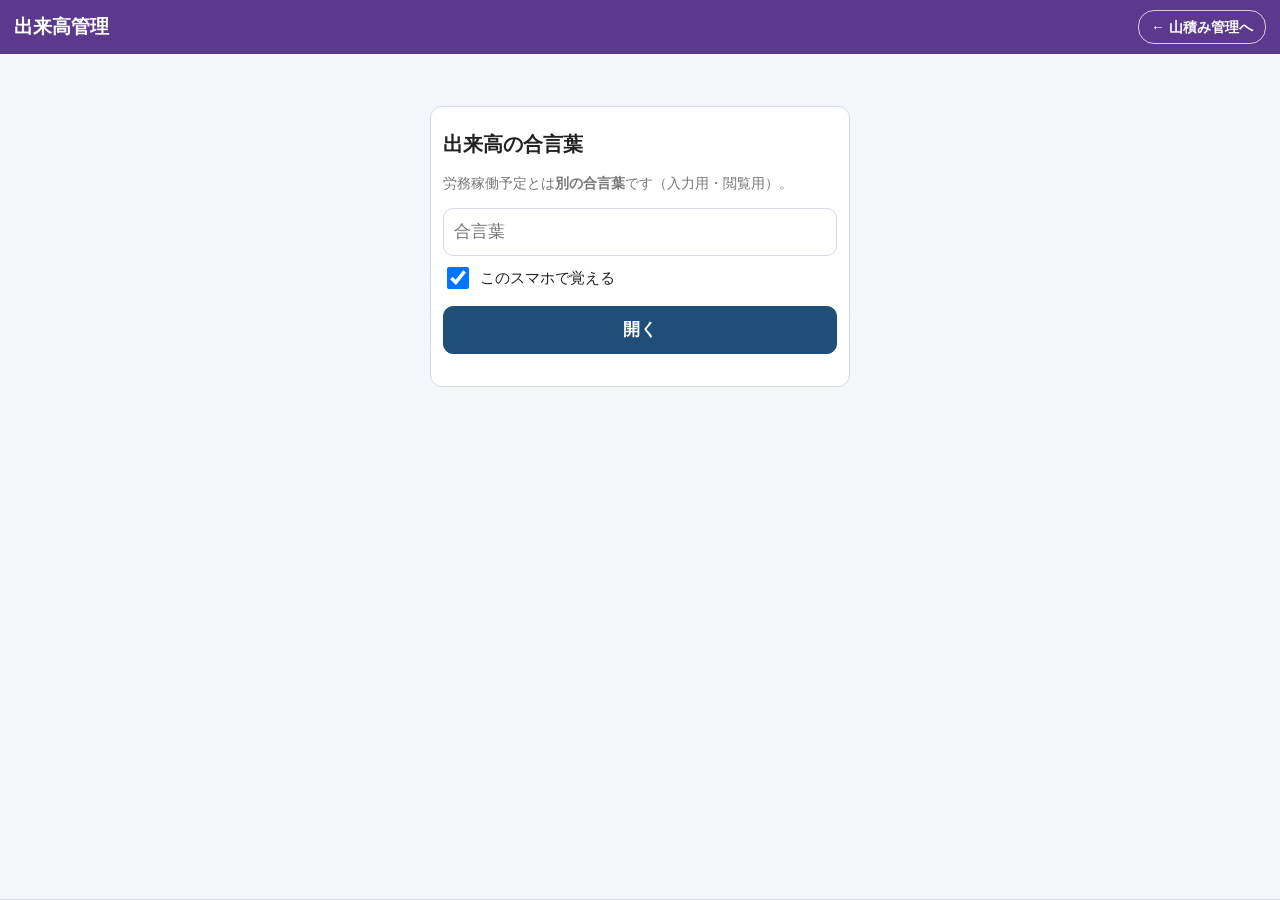
<file: dekidaka.html>
<!doctype html>
<html lang="ja">
<head>
<meta charset="utf-8">
<meta name="viewport" content="width=device-width, initial-scale=1, viewport-fit=cover">
<meta name="robots" content="noindex, nofollow">
<meta name="referrer" content="no-referrer">
<meta name="theme-color" content="#5b3a8e">
<title>出来高管理</title>
<link rel="stylesheet" href="style.css">
</head>
<body class="dk">
<header id="top"><div id="title">出来高管理</div><a id="toRoumu" class="applink" href="./" title="山積み管理（労務稼働予定）にもどる">← 山積み管理へ</a><div id="status"></div></header>
<main id="main"><p class="center">読み込み中…</p></main>
<nav id="nav" hidden></nav>
<div id="sheet" hidden></div>
<script type="module" src="dekidaka.js"></script>
</body>
</html>
</file>
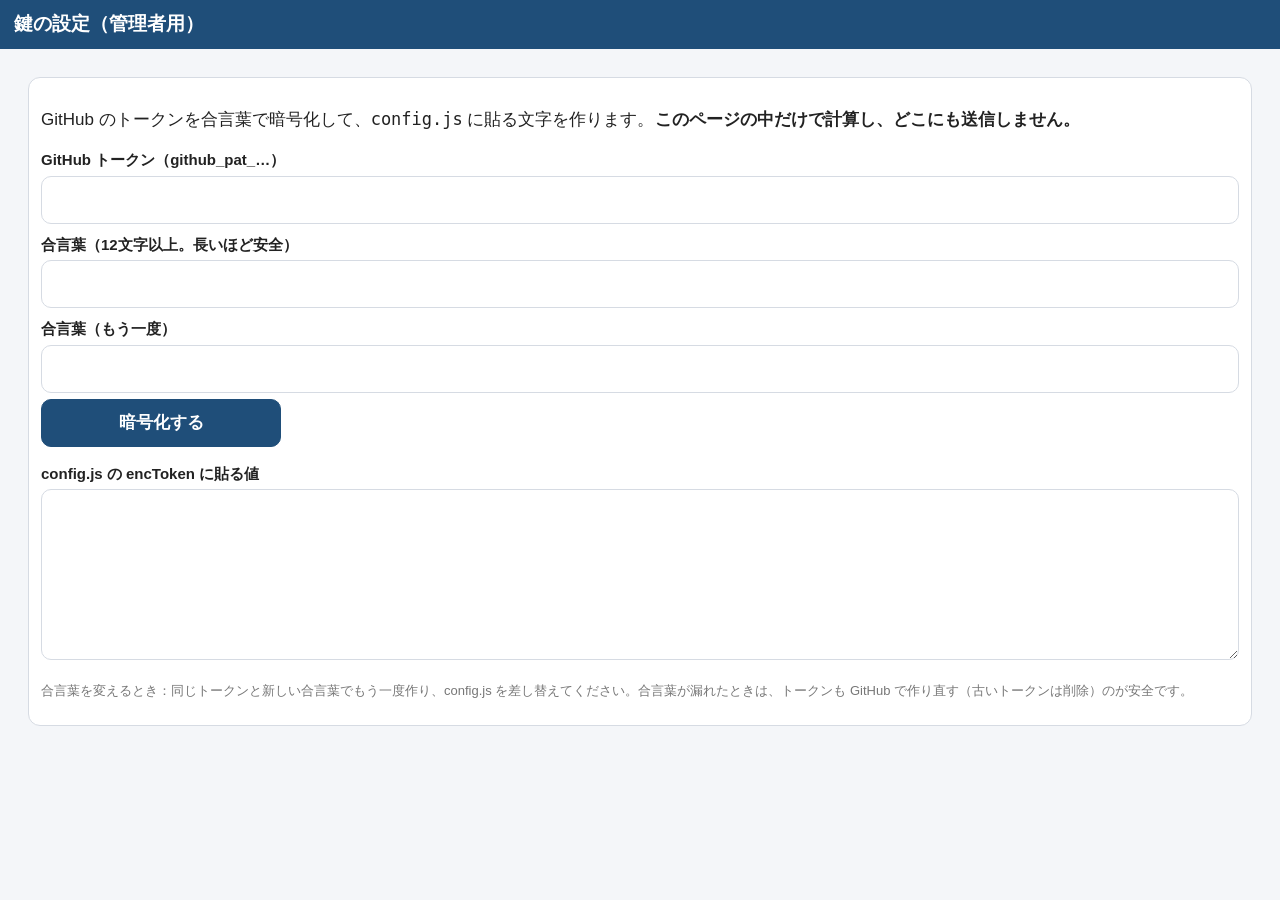
<file: setup.html>
<!doctype html><html lang="ja"><head><meta charset="utf-8"><meta name="viewport" content="width=device-width,initial-scale=1"><meta name="robots" content="noindex">
<title>鍵の設定（管理者用）</title><link rel="stylesheet" href="style.css"></head><body>
<header><div id="title">鍵の設定（管理者用）</div></header><main>
<div class="card"><p>GitHub のトークンを合言葉で暗号化して、<code>config.js</code> に貼る文字を作ります。<b>このページの中だけで計算し、どこにも送信しません。</b></p>
<label class="f">GitHub トークン（github_pat_…）</label><input id="tok" type="password" autocomplete="off">
<label class="f">合言葉（12文字以上。長いほど安全）</label><input id="p1" type="password" autocomplete="new-password">
<label class="f">合言葉（もう一度）</label><input id="p2" type="password" autocomplete="new-password">
<button class="primary wide" id="mk">暗号化する</button>
<label class="f">config.js の encToken に貼る値</label><textarea id="out" rows="6" readonly></textarea>
<p class="muted small">合言葉を変えるとき：同じトークンと新しい合言葉でもう一度作り、config.js を差し替えてください。合言葉が漏れたときは、トークンも GitHub で作り直す（古いトークンは削除）のが安全です。</p></div>
</main>
<script type="module">
import { encryptSecret, decryptSecret } from './crypto.js';
const $ = s => document.querySelector(s);
$('#mk').onclick = async () => {
  const t = $('#tok').value.trim(), a = $('#p1').value.trim(), b = $('#p2').value.trim();
  if (!t.startsWith('github_pat_')) return alert('github_pat_ で始まるトークンを入れてください');
  if (a.length < 12) return alert('合言葉は12文字以上にしてください'); if (a !== b) return alert('合言葉が一致しません');
  $('#out').value = '計算中…'; const blob = await encryptSecret(t, a);
  if ((await decryptSecret(blob, a)) !== t) return alert('検証失敗');
  $('#out').value = JSON.stringify(blob); $('#tok').value = '';
};
</script></body></html>
</file>
<file: style.css>
:root{--blue:#1f4e79;--doko:#D55E00;--tobi:#0072B2;--tobi-bg:#e7f3fa;--doko-bg:#fdf0e4;--bg:#f4f6f9;--line:#d6dbe3;--off:#e9ecef;--edit:#fff3cd}
*{box-sizing:border-box}html,body{margin:0;background:var(--bg);font:17px/1.5 -apple-system,"Hiragino Sans","Noto Sans JP","Yu Gothic",sans-serif;color:#222;-webkit-text-size-adjust:100%}
header{position:sticky;top:0;z-index:5;background:var(--blue);color:#fff;display:flex;align-items:center;justify-content:space-between;padding:10px 14px;padding-top:max(10px,env(safe-area-inset-top))}
#title{font-weight:700;font-size:19px}#status{font-size:14px;background:rgba(255,255,255,.15);padding:4px 10px;border-radius:14px}
#status.err{background:#c62828}#status.pend{background:#e69500}
main{padding:12px 12px 96px;max-width:900px;margin:0 auto}
nav{position:fixed;bottom:0;left:0;right:0;display:flex;background:#fff;border-top:1px solid var(--line);padding-bottom:env(safe-area-inset-bottom);z-index:5}
nav a{flex:1;text-align:center;color:#555;text-decoration:none;font-size:13px;padding:6px 0 8px;min-height:58px}
nav a span{display:block;font-size:22px}
@media (max-width:899px){nav a{font-size:11.5px;letter-spacing:-.4px;padding-left:1px;padding-right:1px;white-space:nowrap;overflow:hidden}}nav a.on{color:var(--blue);font-weight:700;background:#e8f0fa}
h2{font-size:20px;margin:10px 0}h3{font-size:17px;margin:16px 0 6px;color:var(--blue)}
.center{text-align:center}.muted{color:#777;font-size:14px}.small{font-size:13px}
button,.btn{font:inherit;min-height:48px;padding:8px 16px;border-radius:10px;border:1px solid var(--line);background:#fff;color:#222;cursor:pointer;touch-action:manipulation}
button.primary,.btn.primary{background:var(--blue);color:#fff;border-color:var(--blue);font-weight:700}
button.danger{background:#fff;color:#c62828;border-color:#c62828}
button.wide{width:100%;margin:6px 0}
button:active{filter:brightness(.9)}
button:disabled,.btn:disabled{opacity:.4;cursor:default;pointer-events:none}
.tabs{display:flex;gap:6px;margin:8px 0;overflow-x:auto}.tabs button{flex:1 0 auto;min-width:72px}
.tabs button.on{background:var(--blue);color:#fff;border-color:var(--blue);font-weight:700}
.tabs.doko button.on{background:var(--doko);border-color:var(--doko)}.tabs.tobi button.on{background:var(--tobi);border-color:var(--tobi)}
.card{background:#fff;border:1px solid var(--line);border-radius:12px;padding:12px;margin:8px 0}
.site{display:flex;gap:10px;align-items:center;cursor:pointer}
.kb{display:inline-flex;align-items:center;justify-content:center;min-width:38px;height:38px;border-radius:8px;font-weight:700;color:#fff;background:#888;flex:none}
.kb.入{background:#2e7d32}.kb.現{background:#1565c0}.kb.指{background:#6a1b9a}.kb.計{background:#ef6c00}.kb.営{background:#00838f}.kb.応{background:#795548}.kb.竣{background:#9e9e9e}
.site .nm{font-weight:700}.site .meta{font-size:13px;color:#666}.site .now{margin-left:auto;text-align:right;font-size:13px;color:#555;flex:none}.site .now b{display:block;font-size:20px;color:#222}
.row{display:flex;align-items:center;gap:8px;padding:8px 0;border-bottom:1px solid var(--line)}
.row .lbl{width:64px;font-weight:700}.row .info{flex:1;font-size:13px;color:#666}
.stepper{display:flex;align-items:center;gap:6px}.stepper button{width:52px;font-size:24px;padding:0}
.stepper .val{min-width:64px;text-align:center;font-size:22px;font-weight:700;border:1px solid var(--line);border-radius:10px;padding:6px 4px;background:#fff}
.badge{display:inline-block;font-size:12px;padding:1px 6px;border-radius:6px;background:var(--edit);border:1px solid #e0c060;color:#7a5b00}
.grid-wrap{overflow:auto;max-height:70vh;border:1px solid var(--line);border-radius:10px;background:#fff}
table.grid{border-collapse:separate;border-spacing:0;font-size:14px}
table.grid th,table.grid td{border-bottom:1px solid var(--line);border-right:1px solid var(--line);padding:6px 6px;text-align:right;white-space:nowrap;min-width:52px;height:44px}
table.grid th{background:#eef2f7;position:sticky;top:0;z-index:2}
table.grid .nm{position:sticky;left:0;background:#fff;text-align:left;min-width:150px;max-width:180px;overflow:hidden;text-overflow:ellipsis;z-index:1}
table.grid th.nm{z-index:3;background:#eef2f7}
table.grid td.c{cursor:pointer}table.grid td.d{background:#f3f8ff}table.grid td.e{background:var(--edit)}
table.grid tr.tot td{background:#eef2f7;font-weight:700}table.grid tr.tot td.nm{background:#e3e9f1}
table.grid tr.neg td.v{color:#c62828}
.cal{display:grid;grid-template-columns:repeat(7,1fr);gap:4px}
.cal .h{text-align:center;font-size:13px;color:#666}.cal .h.sun{color:#c62828}.cal .h.sat{color:#1565c0}
.cal .d{min-height:62px;border:1px solid var(--line);border-radius:8px;background:#fff;padding:2px 3px;text-align:center;cursor:pointer;display:flex;flex-direction:column;justify-content:space-between}
.cal .d .n{font-size:13px;text-align:left}.cal .d .v{font-size:20px;font-weight:700}.cal .d .r{font-size:10px;color:#c62828;line-height:1.1}
.cal .d.off{background:var(--off)}.cal .d.off .v{color:#999}
.cal .d.sel{outline:3px solid var(--blue);outline-offset:-2px}.cal .d.inr{background:#dbe9fb}
.cal .d.ovr{border:2px dashed #e69500}.cal .d.empty{visibility:hidden}
.panel{position:sticky;bottom:66px;background:#fff;border:1px solid var(--line);border-radius:12px;padding:10px;margin-top:10px;box-shadow:0 -2px 8px rgba(0,0,0,.08)}
.flex{display:flex;gap:8px;align-items:center;flex-wrap:wrap}.flex>*{flex:1}
label.f{display:block;margin:10px 0 4px;font-weight:700;font-size:15px}
input[type=text],input[type=number],input[type=password],select,textarea{font:inherit;width:100%;min-height:48px;padding:8px 10px;border:1px solid var(--line);border-radius:10px;background:#fff}
.chips{display:flex;flex-wrap:wrap;gap:6px}.chips button{min-width:52px}.chips button.on{background:var(--blue);color:#fff}
.chart{width:100%;height:auto;background:#fff;border:1px solid var(--line);border-radius:10px}
#sheet{position:fixed;inset:0;background:rgba(0,0,0,.4);z-index:20;display:flex;align-items:flex-end}
#sheet[hidden]{display:none}
#sheet .box{background:#fff;width:100%;max-width:600px;margin:0 auto;border-radius:16px 16px 0 0;padding:16px;padding-bottom:max(16px,env(safe-area-inset-bottom))}
#sheet .big{display:flex;align-items:center;gap:10px;justify-content:center;margin:12px 0}
#sheet .big button{width:72px;height:64px;font-size:30px}#sheet .big input{width:120px;text-align:center;font-size:28px;font-weight:700}
.login{max-width:420px;margin:40px auto}
.legend{display:flex;gap:12px;flex-wrap:wrap;font-size:13px;margin:6px 0}.legend i{display:inline-block;width:14px;height:14px;border-radius:3px;vertical-align:-2px;margin-right:4px}
.badge.done{background:#e0e0e0;border-color:#9e9e9e;color:#424242;margin-left:6px}
button.toggle{text-align:left;margin:4px 0 8px}button.toggle.on{background:#e8f0fa;border-color:var(--blue);color:var(--blue);font-weight:700}
.badge.div{margin-left:6px;background:#eef2f7;border-color:#9fb3cc;color:#1f4e79}.badge.div.d2{background:#fdf0e6;border-color:#e0a070;color:#8a4a10}
.chips.big2 button{flex:1;min-height:56px;font-size:18px;font-weight:700}
.gpick{display:grid;grid-template-columns:1fr 1fr;gap:6px;margin:6px 0}.gpick button{text-align:left;min-height:52px}.gpick button.on{background:#e8f0fa;border-color:var(--blue);font-weight:700}
.gpick button i{display:inline-block;width:14px;height:14px;border-radius:3px;margin-right:6px;vertical-align:-2px}.gpick button[data-a=gall]{grid-column:1/3;text-align:center}
.chart-scroll{overflow-x:auto;-webkit-overflow-scrolling:touch;border-radius:10px}
table.grid .fyb{border-left:2px solid #555}i.sw{display:inline-block;width:12px;height:12px;border-radius:3px;margin-right:4px;vertical-align:-1px}
.cal .d.offwork{background:#ffe0b2;border-color:#e69500}.cal .d.offwork .v{color:#8a4a10}
.cal .d.msel{background:#cfe3ff;outline:3px solid var(--blue);outline-offset:-2px}
.panel.multi{position:static;box-shadow:none}
.panel.multi .applybar{position:sticky;bottom:66px;background:#fff;padding:4px 0;border-top:1px solid var(--line)}
.wkpick{display:grid;grid-template-columns:repeat(7,1fr);gap:4px;margin:6px 0}.wkpick button{min-height:48px;padding:0;font-weight:700}
.wkpick button.sun{color:#c62828}.wkpick button.sat{color:#1565c0}.wkpick button.on{background:var(--blue);color:#fff;border-color:var(--blue)}
.qk button{min-height:44px;padding:4px 6px;font-size:15px}.prd select{min-height:44px}
.week{display:grid;grid-template-columns:repeat(7,1fr);gap:4px}.week button{min-height:58px;padding:2px;display:flex;flex-direction:column;align-items:center;justify-content:center;line-height:1.2}
.week button small{font-size:10px;color:#666}.week button.off{background:var(--off);border-color:#999}.week button.off small{color:#c62828;font-weight:700}
.week button.work{background:#ffe0b2;border-color:#e69500}.week button.work small{color:#8a4a10;font-weight:700}
.warn{color:#b45309}.card.warn{background:#fff8e6;border-color:#f0c36d}
.card.sales b.yen{display:block;font-size:24px;color:#1f4e79}.fytot{display:flex;flex-wrap:wrap;gap:4px 12px;font-size:14px;margin-top:6px}
/* ---- 出来高 ---- */
body.dk header{background:#5b3a8e}
body.dk main{max-width:1200px}
#status .role{display:inline-block;font-size:12px;font-weight:700;padding:0 6px;border-radius:8px;background:#fff;color:#5b3a8e;margin-right:4px}
#status .role.input{color:#2e7d32}
.warn{color:#c62828;font-weight:700}.neg{color:#c62828}
label.chk{display:flex;align-items:center;gap:8px;margin:8px 0;font-size:15px}label.chk input{width:22px;height:22px}
.steps{font-size:14px;color:#666;margin:6px 0 10px}.steps b{color:#5b3a8e}
button.pick{display:flex;align-items:center;gap:10px;text-align:left;min-height:64px}
button.pick .no,.site .no{display:inline-flex;align-items:center;justify-content:center;min-width:34px;height:34px;border-radius:17px;background:#ede7f6;color:#5b3a8e;font-weight:700;flex:none}
button.pick .t{flex:1;display:flex;flex-direction:column}button.pick small{color:#666;font-size:13px}.arrow{font-size:26px;color:#999;margin-left:auto}
.big-name{font-size:22px;font-weight:700}
button.link{border:0;background:none;color:#1565c0;padding:4px 0;min-height:32px;text-decoration:underline}
.monthpick{display:flex;gap:6px;margin-top:6px}.monthpick button{flex:1;min-height:44px}#ym{font-size:18px;font-weight:700}
#amount,#ninku{font-size:24px;font-weight:700;text-align:right}
.cur{font-size:13px;color:#555;margin-top:4px}
button.big{min-height:60px;font-size:20px}
table.kv{border-collapse:collapse;width:100%;margin:8px 0}table.kv th,table.kv td{border-bottom:1px solid var(--line);padding:8px 6px;text-align:left;vertical-align:top}
table.kv td{text-align:right;font-variant-numeric:tabular-nums}table.kv th{color:#555;font-weight:600;white-space:nowrap}
table.kv tr.tot th,table.kv tr.tot td{background:#f3eff9;font-weight:700}
#sheet table.kv td{font-size:18px;font-weight:700}
#sheet .flex{display:flex;gap:8px}#sheet .flex button{flex:1}
.card.ok{border-color:#2e7d32;background:#f1f8e9}.card.ok h2{color:#2e7d32}
.card.sent table.kv{margin:2px 0}.card.sent td,.card.sent th{padding:3px 6px;font-size:14px}
table.grid.dk td{font-variant-numeric:tabular-nums}table.grid.dk td.l,table.grid.dk th.l{text-align:left;white-space:normal;min-width:120px}
table.grid.dk tr.click{cursor:pointer}table.grid.dk td.e{background:#e3f2fd}
table.grid.dk td.good{color:#2e7d32;font-weight:700}table.grid.dk td.mid{color:#ef6c00;font-weight:700}table.grid.dk td.bad{color:#c62828;font-weight:700}
.tabs.wrap{flex-wrap:wrap}.tabs.wrap button{flex:1 1 auto}
button.toggle{min-height:40px;font-size:14px;margin:4px 0}button.toggle.on{background:#ede7f6;border-color:#5b3a8e}
.sumsec h3{margin-top:0}table.kv.sum th:first-child{width:6.5em}
.kpis{display:flex;gap:8px;flex-wrap:wrap;margin-top:6px}.kpis>div{flex:1 1 30%;min-width:100px;background:#f7f5fb;border-radius:10px;padding:8px;text-align:center;display:flex;flex-direction:column}
.kpis b{font-size:22px}.kpis b.mark{font-size:30px;color:#5b3a8e}.kpis small{color:#666;font-size:12px}
@media (min-width:900px){.sumgrid{display:grid;grid-template-columns:1fr 1fr;gap:0 12px}.sumgrid .card{margin:8px 0}}
.sitebar{display:flex;align-items:center;justify-content:space-between;gap:8px;background:#ede7f6;border-radius:10px;padding:6px 10px;margin:4px 0 8px;font-size:15px}.sitebar .sn{min-width:0;overflow:hidden;text-overflow:ellipsis}.sitebar button.link{flex:none;font-size:14px}
.sitecard{align-items:flex-start}.sitecard .nm{font-size:17px}.kv2{display:flex;flex-wrap:wrap;gap:2px 14px;font-size:14px;margin-top:4px}.kv2 b{font-size:18px}
.bl{display:flex;flex-wrap:wrap;gap:2px 12px;font-size:13px;color:#444;border-top:1px dashed var(--line);margin-top:6px;padding-top:4px}.bl .bn{font-weight:700;color:#5b3a8e;flex-basis:100%}.bl b{font-size:15px}.bl b.good{color:#2e7d32}.bl b.mid{color:#ef6c00}.bl b.bad{color:#c62828}
.card.company{border-color:#5b3a8e;background:#faf8fd}.card.company h3{margin:0 0 4px}
@media (min-width:900px){.sitegrid{display:grid;grid-template-columns:1fr 1fr;gap:0 12px}.sitegrid .card{margin:8px 0}}
@media (min-width:1400px){.sitegrid{grid-template-columns:1fr 1fr 1fr}}

/* ---- 版の比較・推移（青＝増えた・赤＝減った。符号と数字も出すので色だけに頼らない） ---- */
.vpick{display:flex;align-items:flex-end;gap:6px;margin:6px 0}.vpick label{flex:1;font-size:13px;font-weight:700;color:#555}.vpick select{margin-top:2px;font-weight:700}.vpick .arrow{flex:none;font-size:22px;padding-bottom:10px;color:#555}
table.grid.vt td.vd{font-weight:700;font-variant-numeric:tabular-nums}
.vd.up{background:#DCEAF8;color:#0B5CAD;cursor:pointer}.vd.dn{background:#FBE3E0;color:#B3261E;cursor:pointer}
b.vd{display:inline-block;padding:0 6px;border-radius:4px;min-width:30px;text-align:center}
.tup{color:#0B5CAD}.tdn{color:#B3261E}
table.grid.vt td.vnm{white-space:normal;min-width:170px;max-width:230px;font-size:13px;line-height:1.35;height:auto}
.vshift{display:flex;flex-direction:column;font-size:12px;margin-top:2px}.vshift .late{color:#8a4a10}.vshift .early{color:#0B5CAD}
.vshift span::before{content:"⏱ "}
.badge.vnew{background:#DCEAF8;border-color:#0B5CAD;color:#0B5CAD;font-weight:700}.badge.vgone{background:#FBE3E0;border-color:#B3261E;color:#B3261E;font-weight:700}
tr.removed td.vnm{text-decoration:none;color:#666}
.card.vinfo{background:#f7f9fc;font-size:15px;position:sticky;bottom:66px;z-index:4;box-shadow:0 -2px 8px rgba(0,0,0,.1);display:flex;gap:8px;align-items:flex-start}.card.vinfo>div{flex:1}.card.vinfo button{flex:none;min-height:36px;padding:2px 10px}.card.vsum .kv2 b{font-size:17px}
table.grid.vt.day th,table.grid.vt.day td{min-width:40px;padding:4px}table.grid.vt.day th.sun{color:#c62828}table.grid.vt.day th.sat{color:#1565c0}
.vlegend{gap:6px 14px}.vlegend span{display:inline-flex;align-items:center;gap:4px}
.tabs.vmode.doko button.on{background:var(--doko);border-color:var(--doko)}.tabs.vmode.tobi button.on{background:var(--tobi);border-color:var(--tobi)}

/* ---- PC（労務・900px以上）。スマホと出来高の見た目は変えない ---- */
@media (min-width: 900px) {
  body:not(.dk) #topwrap { position: sticky; top: 0; z-index: 7; }
  body:not(.dk) #topwrap header { position: relative; padding: 10px 24px; }
  body:not(.dk) nav {
    position: relative; bottom: auto; left: auto; right: auto;
    border-top: 0; border-bottom: 1px solid var(--line);
    padding: 0 16px; padding-bottom: 0; justify-content: center; gap: 2px;
  }
  body:not(.dk) nav a {
    flex: 0 1 auto; min-width: 108px; min-height: 52px; padding: 6px 18px;
    font-size: 14px; display: flex; align-items: center; justify-content: center; gap: 6px;
  }
  body:not(.dk) nav a span { display: inline; font-size: 18px; }
  body:not(.dk) main { max-width: 1440px; padding: 20px 28px 48px; }
  body:not(.dk) button.wide:not(.toggle) { width: auto; min-width: 240px; }
  body:not(.dk) .sitelist { display: grid; grid-template-columns: 1fr 1fr; gap: 8px; }
  body:not(.dk) .sitelist .card { margin: 0; }
  body:not(.dk) .monthrows { display: grid; grid-template-columns: 1fr 1fr; grid-template-rows: repeat(6, auto); grid-auto-flow: column; gap: 0 28px; }
  body:not(.dk) .setgrid { display: grid; grid-template-columns: 1fr 1fr; gap: 0 16px; align-items: start; }
  body:not(.dk) .cal { max-width: 880px; gap: 6px; margin: 0 auto; }
  body:not(.dk) .cal .d { min-height: 72px; padding: 4px 6px; }
  body:not(.dk) .cal .d .n { font-size: 14px; }
  body:not(.dk) .cal .d .v { font-size: 24px; }
  body:not(.dk) table.grid { font-size: 14px; width: 100%; }
  body:not(.dk) table.grid th, body:not(.dk) table.grid td { min-width: 64px; padding: 6px 8px; }
  body:not(.dk) table.grid .nm { min-width: 220px; max-width: 280px; }
  body:not(.dk) .grid-wrap { max-height: calc(100vh - 240px); }
  body:not(.dk) .panel { bottom: 16px; }
  body:not(.dk) .card.vinfo { bottom: 16px; }
  body:not(.dk) .panel.multi .applybar { bottom: 16px; }
  body:not(.dk) .card.sales b.yen { font-size: 28px; }
  body:not(.dk) .fytot { font-size: 16px; gap: 8px 20px; }
  #sheet { align-items: center; }
  #sheet .box { max-width: 440px; border-radius: 16px; margin: 24px auto; box-shadow: 0 8px 32px rgba(0,0,0,.18); }
}
@media (min-width: 1100px) {
  body:not(.dk) .daylayout { display: grid; grid-template-columns: minmax(0, 1fr) 380px; gap: 20px; align-items: start; }
  body:not(.dk) .daylayout .cal { margin: 0; max-width: none; }
  body:not(.dk) .daylayout .panel { position: sticky; top: 16px; margin-top: 0; box-shadow: 0 2px 8px rgba(0,0,0,.08); }
  body:not(.dk) .daylayout .panel.multi .applybar { position: static; border-top: 0; padding: 0; }
}
@media (min-width: 1500px) {
  body:not(.dk) main { max-width: 1680px; }
  body:not(.dk) .sitelist { grid-template-columns: 1fr 1fr 1fr; }
  body:not(.dk) .cal .d { min-height: 88px; }
}
.card.notice{background:#fff8e6;border-color:#f0c36d}.card.notice h3{margin:0 0 6px;color:#8a5a00}
.nmrow{display:flex;align-items:center;gap:8px;justify-content:space-between}
button.edit{min-height:34px;padding:2px 10px;font-size:14px;border-radius:17px;border:1px solid #5b3a8e;background:#fff;color:#5b3a8e;font-weight:700;flex:none}
.sitebar .sbtn{display:flex;gap:8px;align-items:center;flex:none}
.kv2.sub{font-size:13px;color:#555}
table.grid.dk td.barc{min-width:90px;padding:4px 6px}.bar{display:block;height:12px;border-radius:6px;background:#b39ddb}
.chartcard h3{margin:0 0 6px}svg.chart{width:100%;height:auto;display:block;overflow:visible}
svg.chart .g{stroke:#e3e0ea;stroke-width:1}svg.chart text{font-size:12px;fill:#666}svg.chart .ya{text-anchor:end}svg.chart .ya.r{text-anchor:start}svg.chart .xa{text-anchor:middle}
svg.chart path{fill:none;stroke-width:2.5;stroke-linejoin:round;stroke-linecap:round}svg.chart path.mon{stroke:#5b3a8e}svg.chart path.cum{stroke:#1e88e5;stroke-dasharray:0}
svg.chart .tg{stroke:#888;stroke-width:1.5;stroke-dasharray:6 5}svg.chart .tgl{text-anchor:end;font-size:12px;fill:#555}
svg.chart .pt{stroke:#fff;stroke-width:1.5}svg.chart .pt.good{fill:#2e7d32}svg.chart .pt.bad{fill:#c62828}svg.chart .pt.nt{fill:#5b3a8e}
svg.chart rect.kb{fill:#b39ddb}
.legend{display:flex;flex-wrap:wrap;gap:4px 12px;font-size:12px;color:#555;margin-top:4px}.lg::before{content:'';display:inline-block;width:16px;height:3px;vertical-align:middle;margin-right:4px;background:#5b3a8e}
.lg.cum::before{background:#1e88e5}.lg.tg::before{background:repeating-linear-gradient(90deg,#888 0 5px,transparent 5px 9px)}.lg.good::before,.lg.bad::before{display:none}.lg.good{color:#2e7d32}.lg.bad{color:#c62828}.lg.kbar::before{height:10px;background:#b39ddb}
.trendhead{display:flex;flex-wrap:wrap;gap:2px 14px;font-size:14px;margin-bottom:4px}.trendhead b{font-size:17px}.trendhead b.good{color:#2e7d32}.trendhead b.bad{color:#c62828}.trendhead b.up{color:#2e7d32}.trendhead b.down{color:#c62828}
.minichart{margin-top:8px;border-top:1px dashed var(--line);padding-top:6px}
.bal{display:grid;grid-template-columns:minmax(80px,9em) 1fr;grid-template-areas:"n t" "n l";gap:2px 8px;align-items:center;margin:6px 0;font-size:13px}.bal .bn{grid-area:n;font-weight:700;overflow:hidden;text-overflow:ellipsis;white-space:nowrap}
.bal .track{grid-area:t;display:block;height:14px;border-radius:7px;background:#e8e4f3;overflow:hidden}.bal .used{display:block;height:100%;background:#5b3a8e;border-radius:7px 0 0 7px}.bal .bl{grid-area:l;color:#444}.bal .unset{grid-column:2;color:#b45309;font-weight:700}
.bal.lv-yellow .track{background:#fff3c4}.bal.lv-yellow .used{background:#d39e00}.bal.lv-yellow .bl{color:#8a6500;font-weight:700}
.bal.lv-red .track{background:#ffd6d6}.bal.lv-red .used{background:#c62828}.bal.lv-red .bl,.bal.lv-over .bl{color:#c62828;font-weight:700}.bal.lv-over .track{background:#c62828}.bal.lv-over .used{background:#8e0000}
.bal.mini{grid-template-columns:minmax(70px,8em) 1fr 4.5em;grid-template-areas:"n t l";margin:3px 0;font-size:12px}.bal.mini .track{height:9px}.bal.mini .bl{text-align:right}
.minibal{margin-top:6px}
@media (min-width:900px){.bal{grid-template-columns:12em 1fr 16em;grid-template-areas:"n t l"}.bal .bl{text-align:right}}
@media (min-width:900px){.bal.mini{grid-template-columns:minmax(70px,9em) 1fr 5em}.bal.mini .bl{text-align:right}}

@media(min-width:800px){svg.chart{max-height:320px}}

/* 出来高 → 山積み管理（労務）へもどるリンク（ふつうのリンク。合言葉・データは渡さない） */
body.dk header{flex-wrap:wrap;gap:6px 10px}
body.dk #title{flex:1 1 auto}
a.applink{color:#fff;text-decoration:none;font-size:14px;font-weight:700;border:1.5px solid rgba(255,255,255,.75);border-radius:16px;padding:4px 12px;white-space:nowrap;min-height:34px;display:inline-flex;align-items:center}
a.applink:hover,a.applink:focus-visible{background:rgba(255,255,255,.18)}
body.dk #status:empty{display:none}
body.dk #status{margin-left:auto}

/* ---- 出来高：組み合わせで見る ---- */
.tabs button.combo{border-style:dashed}.tabs button.combo.on{border-style:solid}
.presets{display:flex;flex-wrap:wrap;gap:6px;align-items:center;margin:4px 0 8px}
button.chip{min-height:36px;padding:4px 12px;border-radius:18px;font-size:14px;flex:0 0 auto}button.chip.on{background:#5b3a8e;color:#fff;border-color:#5b3a8e;font-weight:700}
.ctrade{margin:8px 0}.ctrade .ct{font-weight:700;color:#5b3a8e;margin-bottom:4px}
.cgrid{display:grid;grid-template-columns:1fr;gap:6px}
@media (min-width:700px){.cgrid{grid-template-columns:1fr 1fr}}@media (min-width:1100px){.cgrid{grid-template-columns:1fr 1fr 1fr}}
label.cbk{display:flex;gap:10px;align-items:center;border:1.5px solid var(--line);border-radius:10px;padding:8px 10px;background:#fff;min-height:48px;cursor:pointer}
label.cbk.on{border-color:#5b3a8e;background:#f7f5fb}label.cbk input{width:22px;height:22px;flex:none;margin:0}
label.cbk .cn{display:flex;flex-direction:column;min-width:0}label.cbk small{color:#666;font-size:12px}
.card.warn-soft{border-color:#e69500;background:#fff8e6}
.comboresult .kpis{margin-bottom:8px}.kpis b.good{color:#2e7d32}
.spans{margin:4px 0 2px}.span{display:flex;align-items:center;gap:8px;font-size:12px;margin:3px 0}.span .sl{flex:0 0 90px;overflow:hidden;text-overflow:ellipsis;white-space:nowrap}
.span .st{position:relative;flex:1;height:10px;background:#eee;border-radius:5px}.span .st i{position:absolute;top:0;bottom:0;background:#5b3a8e;border-radius:5px;opacity:.75}
.span.ax .st{background:none;height:auto;display:flex;justify-content:space-between;color:#888}.span.ax em{font-style:normal}
.comboresult .kpis>div{flex:1 1 40%;min-width:0}.comboresult .kpis b{font-size:20px;word-break:keep-all;overflow-wrap:anywhere}
@media (min-width:700px){.comboresult .kpis>div{flex:1 1 20%}}

/* ---- 出来高：業種（鳶=青 / 土工=オレンジ。色覚多様性でも分かれやすい組み合わせ）---- */
.tchip{display:inline-block;font-size:11px;font-weight:700;line-height:1.6;padding:0 6px;border-radius:8px;margin-right:6px;vertical-align:2px;letter-spacing:.04em}
.tchip.tobi{background:var(--tobi-bg);color:var(--tobi);border:1px solid var(--tobi)}
.tchip.doko{background:var(--doko-bg);color:var(--doko);border:1px solid var(--doko)}
.tchip.tunk{background:#eee;color:#555;border:1px solid #999}
.tradesection{border:1.5px solid var(--line);border-radius:12px;padding:8px 10px 6px;margin:14px 0;background:#fff}
.tradesection.tobi{border-color:var(--tobi);background:#f7fbfe}
.tradesection.doko{border-color:var(--doko);background:#fefaf5}
.tradesection.tunk{border-color:#999;background:#fafafa}
.tradesection>h3{margin:4px 0 8px;display:flex;align-items:center;gap:6px;font-size:18px}
.tradesection.tobi>h3{color:var(--tobi)}
.tradesection.doko>h3{color:var(--doko)}
.tradesection .tradesub{margin:0 0 8px}
.tradesection .grid-wrap{background:#fff}
.bal.t-tobi .track{background:#d4eaf6}
.bal.t-tobi .used{background:var(--tobi)}
.bal.t-doko .track{background:#f8e6d4}
.bal.t-doko .used{background:var(--doko)}
.bal.lv-yellow .track{background:#fff3c4}.bal.lv-yellow .used{background:#d39e00}
.bal.lv-red .track{background:#ffd6d6}.bal.lv-red .used{background:#c62828}
.bal.lv-over .track{background:#c62828}.bal.lv-over .used{background:#8e0000}
svg.chart.t-tobi path.mon{stroke:var(--tobi)}svg.chart.t-tobi path.cum{stroke:#4da6d8}svg.chart.t-tobi .pt.nt{fill:var(--tobi)}svg.chart.t-tobi rect.kb{fill:var(--tobi)}
svg.chart.t-doko path.mon{stroke:var(--doko)}svg.chart.t-doko path.cum{stroke:#f0a45a}svg.chart.t-doko .pt.nt{fill:var(--doko)}svg.chart.t-doko rect.kb{fill:var(--doko)}
.legend.t-tobi .lg.mon::before,.legend.t-tobi .lg::before{background:var(--tobi)}.legend.t-tobi .lg.cum::before{background:#4da6d8}.legend.t-tobi .lg.kbar::before{background:var(--tobi);height:10px}
.legend.t-doko .lg.mon::before,.legend.t-doko .lg::before{background:var(--doko)}.legend.t-doko .lg.cum::before{background:#f0a45a}.legend.t-doko .lg.kbar::before{background:var(--doko);height:10px}
.tabs button.tobi.on{background:var(--tobi);border-color:var(--tobi);color:#fff}
.tabs button.doko.on{background:var(--doko);border-color:var(--doko);color:#fff}
.ctrade.tobi .ct{color:var(--tobi)}.ctrade.doko .ct{color:var(--doko)}
label.cbk.tobi.on{border-color:var(--tobi);background:var(--tobi-bg)}
label.cbk.doko.on{border-color:var(--doko);background:var(--doko-bg)}
button.pick.tobi,button.pick.doko{border-left-width:5px}
button.pick.tobi{border-left-color:var(--tobi)}button.pick.doko{border-left-color:var(--doko)}
button.pick.tobi .no{background:var(--tobi-bg);color:var(--tobi)}
button.pick.doko .no{background:var(--doko-bg);color:var(--doko)}
.span.tobi .st i{background:var(--tobi)}.span.doko .st i{background:var(--doko)}
.minibal .tlab{font-size:12px;font-weight:700;margin:6px 0 2px}
.minibal .tlab.tobi{color:var(--tobi)}.minibal .tlab.doko{color:var(--doko)}
/* 現場の山積みグラフ（年度タブの上） */
.site-mtn .chart-scroll{background:#fff;border:1px solid var(--line)}
.site-mtn svg.smtn{border:0;border-radius:0;max-height:none}
svg.smtn text{font-size:10px;fill:#777}svg.smtn text.bv{fill:#222}svg.smtn text.xm.sel{fill:#222}
svg.smtn text.fyl{font-size:12px;font-weight:700;fill:#555}svg.smtn.t-doko text.fyl.sel{fill:var(--doko)}svg.smtn.t-tobi text.fyl.sel{fill:var(--tobi)}
svg.smtn rect.fyhit:hover{fill-opacity:.04}
/* 1カ年（日別山積表） */
@media (max-width:899px){nav a{font-size:10.5px;letter-spacing:-.7px}nav a span{font-size:20px}nav a[data-nav="cal"]{flex:1.15}}
.yhead h2{margin:4px 0 8px;font-size:22px;letter-spacing:.02em}.yhead h2 small{font-size:12px;font-weight:500;color:#6b7686;margin-left:6px;letter-spacing:0}
.ytools{display:flex;gap:8px;align-items:center;margin:8px 0}
.ymonths{display:flex;gap:6px;overflow-x:auto;flex:1;scrollbar-width:none;padding:2px 0}.ymonths::-webkit-scrollbar{display:none}
.ymonths button{flex:0 0 auto;padding:6px 14px;min-height:34px;border-radius:999px;border:1px solid #d5dbe3;background:#fff;color:#3b4656;font-weight:600;font-size:13px}
.ymonths button.cur{background:#24364b;border-color:#24364b;color:#fff}
.yconc-btn{flex:0 0 auto;display:inline-flex;align-items:center;gap:6px;padding:6px 12px;min-height:34px;border-radius:999px;border:1px solid #c9ccd1;background:#f6f5f2;font-weight:600;font-size:13px;color:#3b4656}
.yconc-btn kbd{font:600 11px/1 ui-monospace,monospace;background:#fff;border:1px solid #c9ccd1;border-bottom-width:2px;border-radius:4px;padding:2px 5px}
.cswatch{display:inline-block;width:16px;height:12px;border-radius:3px;vertical-align:-1px;margin-right:4px;background:linear-gradient(225deg,#f2a900 0 5px,transparent 5px),linear-gradient(180deg,#b9bdc3,#a3a8af)}
.ycard{background:#fff;border:1px solid #dfe4ea;border-radius:14px;box-shadow:0 1px 2px rgba(16,24,40,.05),0 4px 14px rgba(16,24,40,.06);overflow:hidden}
.ycard.t-doko{border-top:4px solid var(--doko)}.ycard.t-tobi{border-top:4px solid var(--tobi)}
.ychart-wrap{overflow-x:auto;-webkit-overflow-scrolling:touch;background:#fff;scrollbar-width:none;border-bottom:1px solid #e3e8ee}.ychart-wrap::-webkit-scrollbar{display:none}
.ychart-row{display:flex;align-items:stretch}.ychart-row svg{display:block;flex:0 0 auto}
.ylab{position:sticky;left:0;z-index:2;background:#fff;border-right:1px solid #e3e8ee;box-shadow:2px 0 4px -2px rgba(16,24,40,.12);padding:8px;box-sizing:border-box;flex:0 0 auto;font-size:13px;line-height:1.35}
.ylab small{display:block;color:#6b7686;font-size:11px;margin-top:2px}.ylab .yl-c{color:#5d646d;font-weight:600;margin-top:6px}
.tc-doko{color:var(--doko)}.tc-tobi{color:var(--tobi)}
svg.ychart text{font-family:inherit}svg.ychart text.yv{font-variant-numeric:tabular-nums}
.ygrid-wrap{overflow:auto;-webkit-overflow-scrolling:touch;max-height:calc(100vh - 340px);min-height:280px;background:#fff}
@media(min-width:900px){.ygrid-wrap{max-height:calc(100vh - 400px)}}
table.ygrid{table-layout:fixed;border-collapse:separate;border-spacing:0;font-size:13px;font-variant-numeric:tabular-nums;color:#1f2937}
table.ygrid th,table.ygrid td{height:28px;padding:0;text-align:center;border-right:1px solid #f0f2f5;border-bottom:1px solid #eef1f4;white-space:nowrap;overflow:hidden;box-sizing:border-box}
table.ygrid .nm{position:sticky;left:0;z-index:2;background:#fff;text-align:left;padding:0 6px;border-right:1px solid #d9dee5;box-shadow:2px 0 4px -2px rgba(16,24,40,.12);font-weight:400}
table.ygrid thead th{position:sticky;background:#fff;z-index:3;font-weight:500;color:#4a5566}table.ygrid thead th.nm{z-index:4;color:#6b7686;font-size:12px}
table.ygrid tr.h1 th{top:0;height:24px;background:#24364b;color:#fff;border-right-color:#24364b;border-bottom:0}table.ygrid tr.h1 th.nm{background:#24364b;color:#fff;font-weight:700;font-size:13px}
table.ygrid tr.h2 th{top:24px;height:22px;font-size:12px}table.ygrid tr.h3 th{top:46px;height:18px;font-size:10px;color:#8a94a3}
table.ygrid tr.h4 th{top:64px;height:28px;font-weight:700;font-size:13px;border-bottom:2px solid #d9dee5;background:#fafbfc}
table.ygrid th.ymh{text-align:left;font-weight:700;overflow:visible;letter-spacing:.04em}table.ygrid th.ymh span{position:sticky;left:118px;padding:0 8px}
table.ygrid .off{background:#f4f5f7}table.ygrid thead tr.h2 th.off,table.ygrid thead tr.h3 th.off{background:#f1f3f6}table.ygrid tr.h4 th.off{background:#f1f3f6}
table.ygrid th.w0{color:#d1453b!important}table.ygrid th.w6{color:#2f6fbf!important}
table.ygrid .first{border-left:1px solid #b8c1cc}
table.ygrid .today{border-left:2px solid #e5383b}table.ygrid tbody td.today{background-color:#fff6f6}
table.ygrid thead tr.h2 th.today b{display:inline-block;min-width:20px;line-height:18px;border-radius:9px;background:#e5383b;color:#fff;font-weight:700}
table.ygrid thead tr.h3 th.today{color:#e5383b;font-weight:700}
table.ygrid tr.yrow.alt td:not(.off):not(.soff):not(.ow):not(.conc):not(.ro):not(.today){background:#fbfcfd}
table.ygrid tr.yrow td{font-size:14px;font-weight:500}
table.ygrid td.soff{background:#f6f1e7}
table.ygrid td.ow{background:#efe9fb;color:#5b3a8e;font-weight:700;box-shadow:inset 0 0 0 1px #c6b5ec}
table.ygrid td.conc{background:linear-gradient(225deg,#f2a900 0 7px,transparent 7px),linear-gradient(180deg,#d4d7db,#c3c7cc)!important;color:#1f2937;font-weight:800}
table.ygrid td.ro,table.ygrid .nw{color:#b5bcc6;background:repeating-linear-gradient(45deg,#f6f7f9 0 4px,#fcfcfd 4px 8px)}
table.ygrid tr.yrow td[data-c]{cursor:pointer}table.ygrid tr.yrow td[data-c]:hover{box-shadow:inset 0 0 0 1px #9fb7d9}
table.ygrid td.sel{outline:2px solid #1a73e8;outline-offset:-2px;box-shadow:inset 0 0 0 9999px rgba(26,115,232,.08)}
table.ygrid td input.yin{display:block;width:100%;height:27px;line-height:27px;border:0;margin:0;padding:0;text-align:center;font:700 15px/27px inherit;font-variant-numeric:tabular-nums;background:#fffbe6;outline:2px solid #1a73e8;outline-offset:-2px;box-sizing:border-box}
table.ygrid tr.ysec th.nm{font-weight:700;font-size:13px}table.ygrid tr.ysec th.nm small{font-weight:500;color:#6b7686;margin-left:6px;font-size:11px}
table.ygrid.t-doko tr.ysec th,table.ygrid.t-doko tr.ysec td{background:var(--doko-bg)}table.ygrid.t-tobi tr.ysec th,table.ygrid.t-tobi tr.ysec td{background:var(--tobi-bg)}
table.ygrid.t-doko tr.ysec th.nm{color:var(--doko);box-shadow:inset 4px 0 0 var(--doko)}table.ygrid.t-tobi tr.ysec th.nm{color:var(--tobi);box-shadow:inset 4px 0 0 var(--tobi)}
table.ygrid tr.ysum th,table.ygrid tr.ysum td{font-weight:700;background:#f7f9fb;border-bottom:1px solid #d9dee5;color:#3b4656}
table.ygrid.t-doko tr.h4 th{color:var(--doko)}table.ygrid.t-tobi tr.h4 th{color:var(--tobi)}table.ygrid tr.h4 th.nm{color:inherit}
table.ygrid .nm .kb{display:inline-flex;min-width:20px;height:20px;font-size:11px;margin-right:6px;vertical-align:middle;border-radius:6px}
table.ygrid .nm .ynm{vertical-align:middle;font-size:13px;font-weight:600;color:#1f2937}table.ygrid .nm small{font-size:10px;color:#8a94a3;margin-left:6px;vertical-align:middle}
table.ygrid tr.yrow th.nm{cursor:pointer;text-overflow:ellipsis}
.ylegend{display:flex;flex-wrap:wrap;gap:6px 14px;font-size:12px;color:#4a5566;margin:10px 2px 4px}.ylegend i{display:inline-block;width:16px;height:12px;border-radius:3px;vertical-align:-1px;margin-right:4px}
.ylegend .lg-off{background:#eef0f3}.ylegend .lg-soff{background:#f6f1e7}.ylegend .lg-ow{background:#efe9fb;box-shadow:inset 0 0 0 1px #c6b5ec}.ylegend .lg-today{background:#fff6f6;border-left:2px solid #e5383b}
.yhelp{margin-top:4px}
#sheet .conc-toggle{display:flex;align-items:center;justify-content:center;gap:6px;margin:6px 0 10px;border-radius:12px;background:#f6f5f2;border:1px solid #c9ccd1;font-weight:700}
#sheet .conc-toggle b{margin-left:4px;font-size:12px;color:#6b7686;font-weight:600}#sheet .conc-toggle.on{background:#e5e7ea;border-color:#8d939b;box-shadow:inset 0 0 0 2px #f2a900}#sheet .conc-toggle.on b{color:#8a5a00}
@media(min-width:900px){table.ygrid th,table.ygrid td{height:30px}table.ygrid tr.h1 th{height:26px}table.ygrid tr.h2 th{top:26px;height:24px}table.ygrid tr.h3 th{top:50px;height:18px}table.ygrid tr.h4 th{top:68px;height:30px}table.ygrid th.ymh span{left:230px}table.ygrid td input.yin{height:29px;line-height:29px}}

/* 山積みの目標人数の点線（ドラッグで動かす） */
.tghit{stroke:transparent;stroke-width:24;cursor:ns-resize;touch-action:none;pointer-events:stroke}.tgw .tgl{font-weight:600}.tgw.on line:not(.tghit){stroke:#e65100;stroke-width:2.5;stroke-dasharray:none}.tgw.on .tgl{fill:#e65100}
/* 5カ年山積表：今月の列（1カ年の「今日」と同じ赤） */
table.grid.g5 .now{border-left:2px solid #e5383b}table.grid.g5 tbody td.now:not(.e):not(.d){background-color:#fff6f6}table.grid.g5 thead th.now b{display:inline-block;padding:0 6px;line-height:20px;border-radius:10px;background:#e5383b;color:#fff}
.ymsel select{flex:1;min-width:0;font-size:16px;padding:10px 8px;border:1px solid var(--line);border-radius:10px;background:#fff}
</file>
